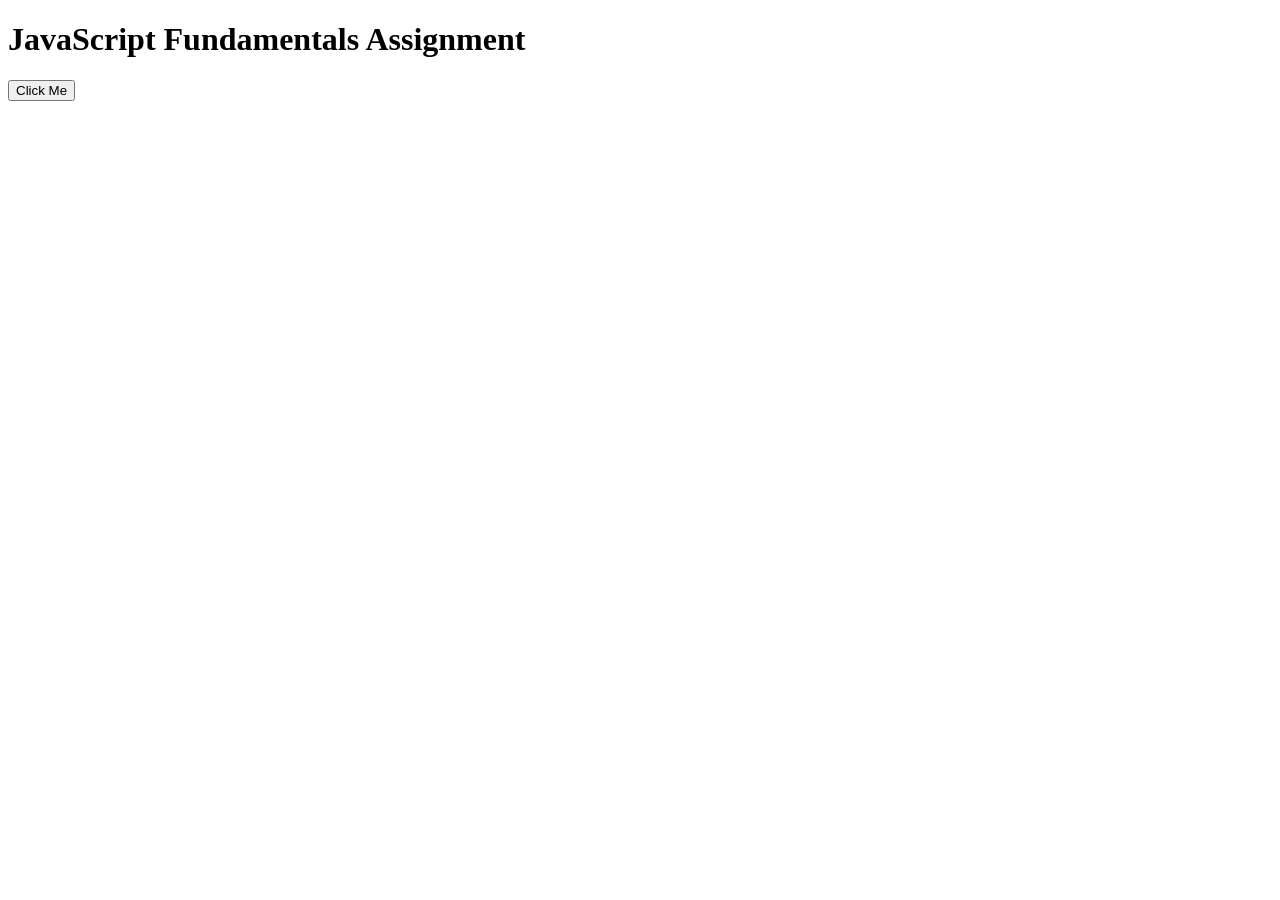
<file: Assignment_10/index.html>
<!DOCTYPE html>
<html lang="en">
<head>
    <meta charset="UTF-8">
    <meta name="viewport" content="width=device-width, initial-scale=1.0">
    <title>JavaScript Fundamentals Assignment</title>

    
    <script>
        console.log("Internal JavaScript is connected successfully.");
    </script>
</head>
<body>

    <h1>JavaScript Fundamentals Assignment</h1>

    
    <button onclick="alert('Hello! This is Inline JavaScript.')">
        Click Me
    </button>

    
    <script src="script.js"></script>

</body>
</html>
</file>
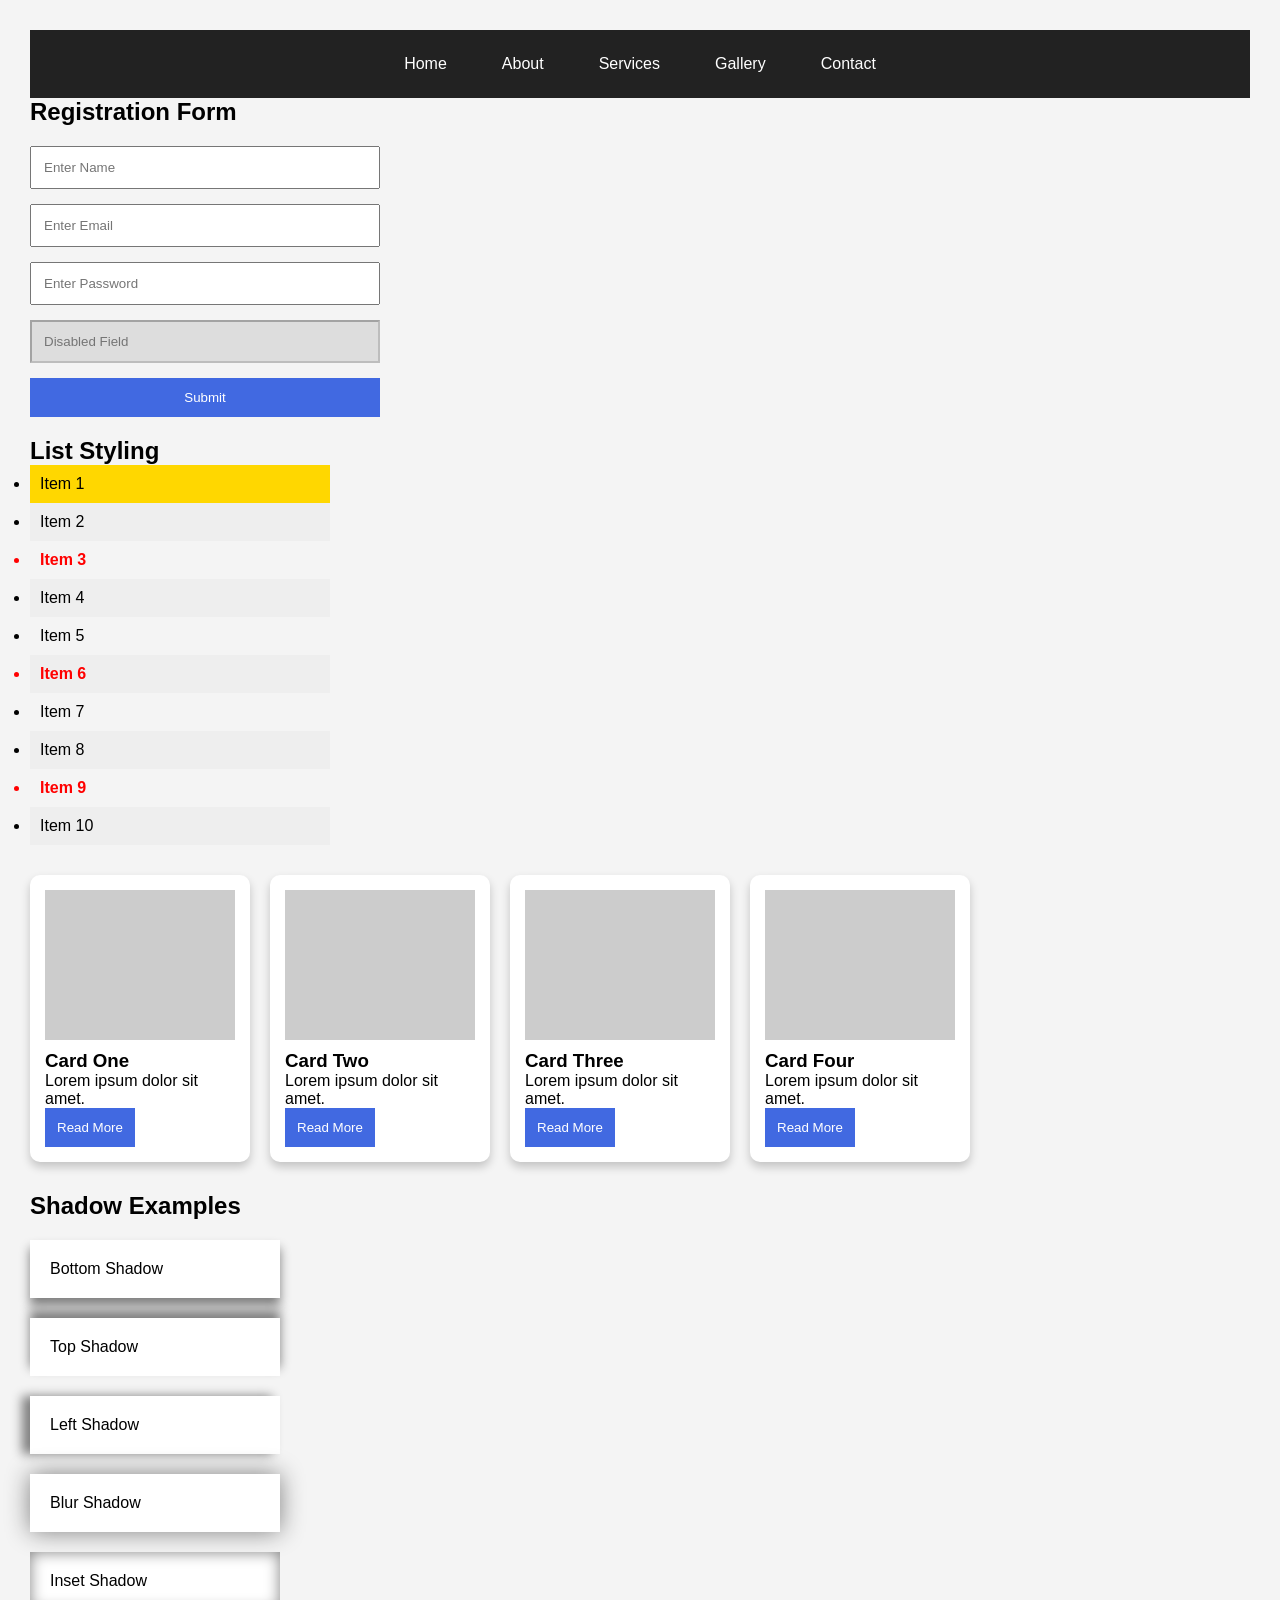
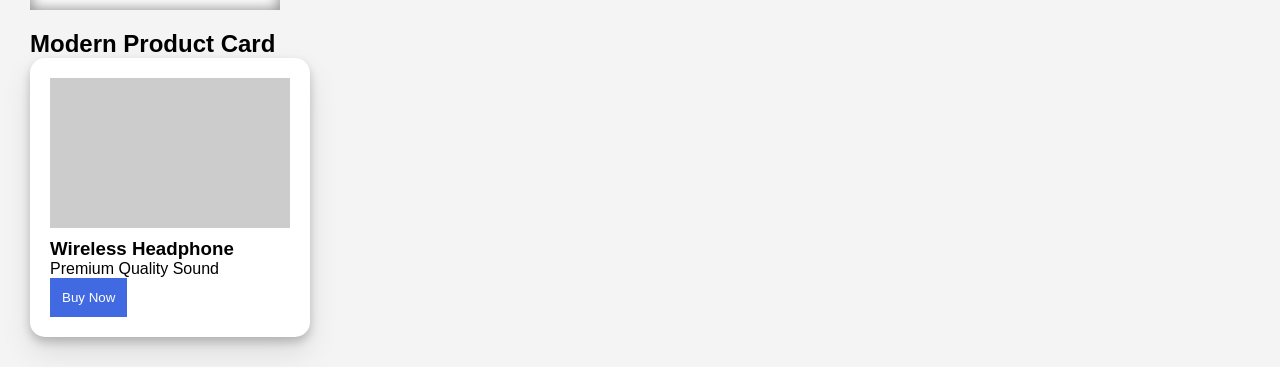
<file: Assignment_8/index.html>
<!DOCTYPE html>
<html>
<head>
    <title>Assignment 8</title>
    <link rel="stylesheet" href="style.css">
</head>
<body>



<nav>
    <a href="#">Home</a>
    <a href="#">About</a>
    <a href="#">Services</a>
    <a href="#">Gallery</a>
    <a href="#">Contact</a>
</nav>



<section>

<h2>Registration Form</h2>

<form>

<input type="text" placeholder="Enter Name">

<input type="email" placeholder="Enter Email">

<input type="password" placeholder="Enter Password">

<input type="text" placeholder="Disabled Field" disabled>

<button>Submit</button>

</form>

</section>



<section>

<h2>List Styling</h2>

<ul>

<li>Item 1</li>
<li>Item 2</li>
<li>Item 3</li>
<li>Item 4</li>
<li>Item 5</li>
<li>Item 6</li>
<li>Item 7</li>
<li>Item 8</li>
<li>Item 9</li>
<li>Item 10</li>

</ul>

</section>



<section class="cards">

<div class="card">
<div class="image"></div>
<h3>Card One</h3>
<p>Lorem ipsum dolor sit amet.</p>
<button>Read More</button>
</div>

<div class="card">
<div class="image"></div>
<h3>Card Two</h3>
<p>Lorem ipsum dolor sit amet.</p>
<button>Read More</button>
</div>

<div class="card">
<div class="image"></div>
<h3>Card Three</h3>
<p>Lorem ipsum dolor sit amet.</p>
<button>Read More</button>
</div>

<div class="card">
<div class="image"></div>
<h3>Card Four</h3>
<p>Lorem ipsum dolor sit amet.</p>
<button>Read More</button>
</div>

</section>

<!-- Shadow Boxes -->

<h2>Shadow Examples</h2>

<div class="shadow bottom">Bottom Shadow</div>

<div class="shadow top">Top Shadow</div>

<div class="shadow left">Left Shadow</div>

<div class="shadow blur">Blur Shadow</div>

<div class="shadow inset">Inset Shadow</div>

<!-- Product Card -->

<h2>Modern Product Card</h2>

<div class="product">

<div class="image"></div>

<h3>Wireless Headphone</h3>

<p>Premium Quality Sound</p>

<button>Buy Now</button>

</div>

</body>
</html>
</file>
<file: Assignment_8/style.css>
*{
    margin:0;
    padding:0;
    box-sizing:border-box;
    font-family:Arial;
}

body{
    background:#f4f4f4;
    padding:30px;
}

/* Navigation */

nav{
    background:#222;
    padding:15px;
    display:flex;
    justify-content:center;
    gap:25px;
}

nav a{
    color:white;
    text-decoration:none;
    padding:10px 15px;
    transition:.3s;
}

nav a:hover{
    background:orange;
    color:black;
}

nav a:active{
    transform:scale(.95);
}

nav a:visited{
    color:lightgreen;
}

/* Form */

form{
    margin:20px 0;
    display:flex;
    flex-direction:column;
    gap:15px;
    width:350px;
}

input{
    padding:12px;
}

input:focus{
    border:2px solid green;
    outline:none;
    box-shadow:0 0 8px green;
}

input:disabled{
    background:#ddd;
    color:#777;
}

button{
    padding:12px;
    background:royalblue;
    color:white;
    border:none;
    cursor:pointer;
    transition:.3s;
}

button:hover{
    background:darkblue;
}

/* List */

ul{
    width:300px;
}

li{
    padding:10px;
}

li:first-child{
    background:gold;
}

li:last-child{
    background:pink;
}

li:nth-child(even){
    background:#eee;
}

li:nth-child(3n){
    color:red;
    font-weight:bold;
}

/* Cards */

.cards{
    display:flex;
    gap:20px;
    flex-wrap:wrap;
    margin:30px 0;
}

.card{
    width:220px;
    background:white;
    padding:15px;
    border-radius:10px;
    box-shadow:0 5px 10px rgba(0,0,0,.2);
    transition:.3s;
}

.card:hover{
    transform:translateY(-8px);
    box-shadow:0 15px 25px rgba(0,0,0,.4);
}

.image{
    width:100%;
    height:150px;
    background:#ccc;
    margin-bottom:10px;
}

/* Shadow Boxes */

.shadow{
    width:250px;
    padding:20px;
    margin:20px 0;
    background:white;
}

.bottom{
    box-shadow:0 8px 10px gray;
}

.top{
    box-shadow:0 -8px 10px gray;
}

.left{
    box-shadow:-8px 0 10px gray;
}

.blur{
    box-shadow:0 0 25px gray;
}

.inset{
    box-shadow:inset 0 0 15px gray;
}

/* Product */

.product{
    width:280px;
    background:white;
    padding:20px;
    border-radius:15px;
    box-shadow:
    0 5px 10px rgba(0,0,0,.2),
    0 15px 30px rgba(0,0,0,.1);
    transition:.4s;
}

.product:hover{
    transform:translateY(-10px);
    box-shadow:
    0 20px 40px rgba(0,0,0,.3),
    0 10px 15px rgba(0,0,0,.2);
}
</file>
